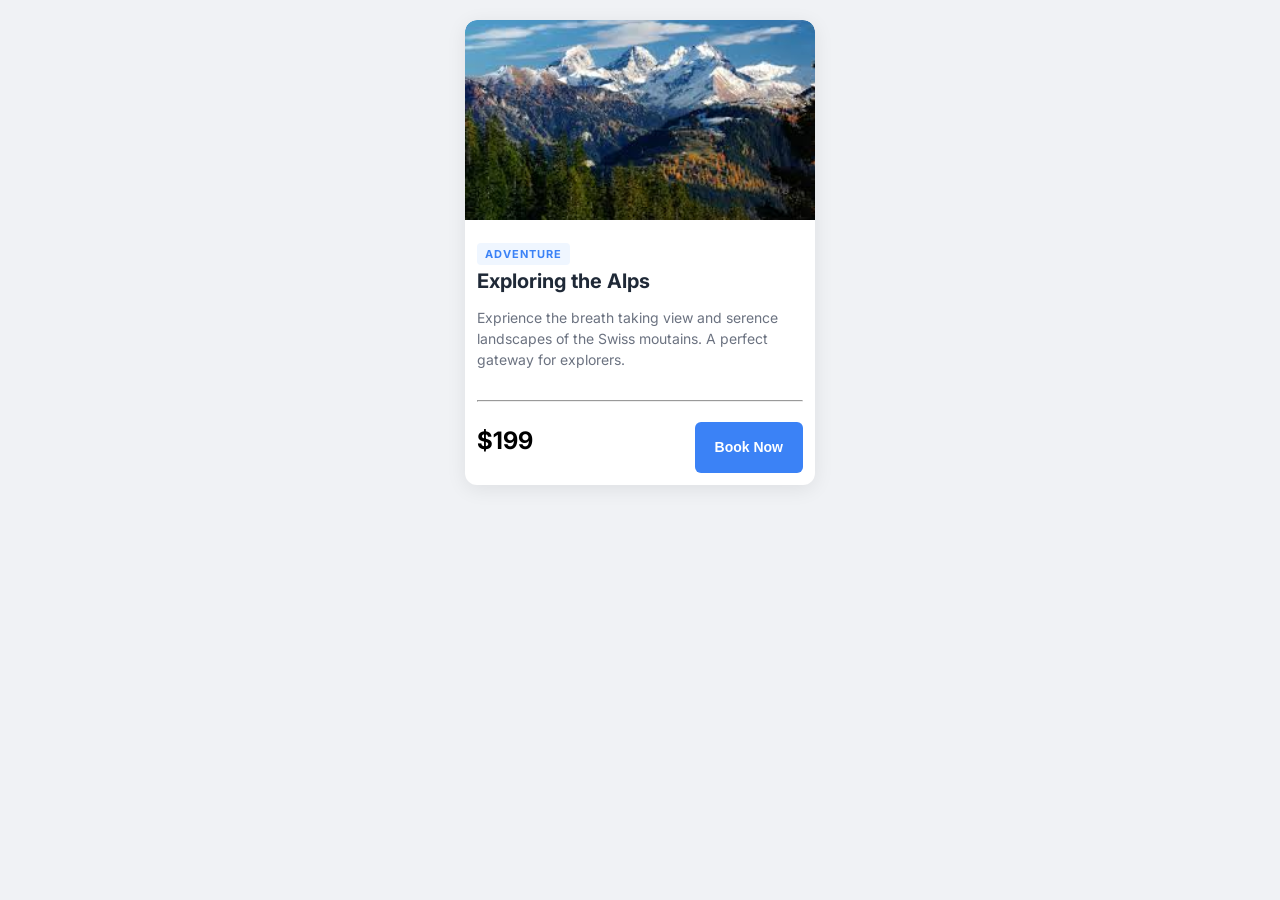
<file: CSS_practice/index.html>
<!DOCTYPE html>
<html lang="en">
<head>
    <meta charset="UTF-8">
    <meta name="viewport" content="width=device-width, initial-scale=1.0">
    <title>Travel Card Challenge</title>
    <link rel="stylesheet" href="style.css">
    <link rel="preconnect" href="https://fonts.googleapis.com">
    <link rel="preconnect" href="https://fonts.gstatic.com" crossorigin>
    <link href="https://fonts.googleapis.com/css2?family=Inter:ital,opsz,wght@0,14..32,100..900;1,14..32,100..900&display=swap" rel="stylesheet">
</head>
<body>
  <main class="parent">
    <section class="item1">
        <img src="assets\alps.jfif" alt="alps mountains">
    </section>
    <section class="item2">
        <span class="subject"> Adventure</span>
        <h2 class="title">Exploring the Alps</h2>
        <p>
            Exprience the breath taking view and serence landscapes of the 
            Swiss moutains. A perfect gateway for explorers.
        </p>
        <hr>
        <footer>
            <h2>$199</h2>
            <button>Book Now</button>
        </footer>
    </section>
  </main>  
</body>
</html>
</file>
<file: CSS_practice/style.css>
/* CSS Reset */
* {
  margin: 0;
  padding: 0;
  box-sizing: border-box;
}

html, body {
  height: 100%;
}

body {
  font-family: Arial, sans-serif;
  line-height: 1.6;
}

h1, h2, h3, h4, h5, h6 {
  margin-bottom: 0.5em;
}

p {
  margin-bottom: 1em;
}

ul, ol {
  margin-bottom: 1em;
  padding-left: 2em;
}

a {
  text-decoration: none;
  color: inherit;
}

img {
  max-width: 100%;
  height: auto;
}

/* code strat here*/
body{
    display:flex;
    min-height: auto;
    justify-content: center;
    align-content: center;
    background-color: #f0f2f5;
    padding: 20px;
}

.parent{
    display: flex;
    flex-direction: column;
    border-radius: 12px;
    box-shadow: 0 4px 20px rgba(0,0,0,0.08);
    width: 350px;
    min-height: auto;
    font-family: 'Inter';
    background: #ffffff;
    height: fit-content;
    overflow: hidden
}

img{
    width: 100%;
    height: 200px;
    object-fit: cover;
    border-top-left-radius: 12px;
    border-top-right-radius: 12px;
}
 .item2{
    margin: 12px;
 }
.subject{
    color: #3b82f6;
    background-color: #eff6ff;
    font-size: 11px;
    font-weight: 700;
    text-transform: uppercase;
    letter-spacing: 1px;
    padding: 4px 8px;
    border-radius: 4px;
    /* align-self: flex-start; */
}

.title {
    font-size: 20px;
    font-weight: 700;
    color: #1f2937;
}

p{
    line-height: 1.5;
    color: #6b7280;
    font-size: 14px;
}

hr{
    margin-top: 30px;
    margin-bottom: 20px;
    background-color: #6b7280;
}

footer{
    display: flex;
       justify-content: space-between;
}

button{
    background-color: #3b82f6;
    color: white;
    border: none;
    padding: 10px 20px;
    border-radius: 6px;
    font-weight: 600;
    font-size: 14px;
    cursor: pointer;
    transition: background-color 0.3s ease-in-out;

}

button:hover{
    background-color: #2563eb;
}
</file>
